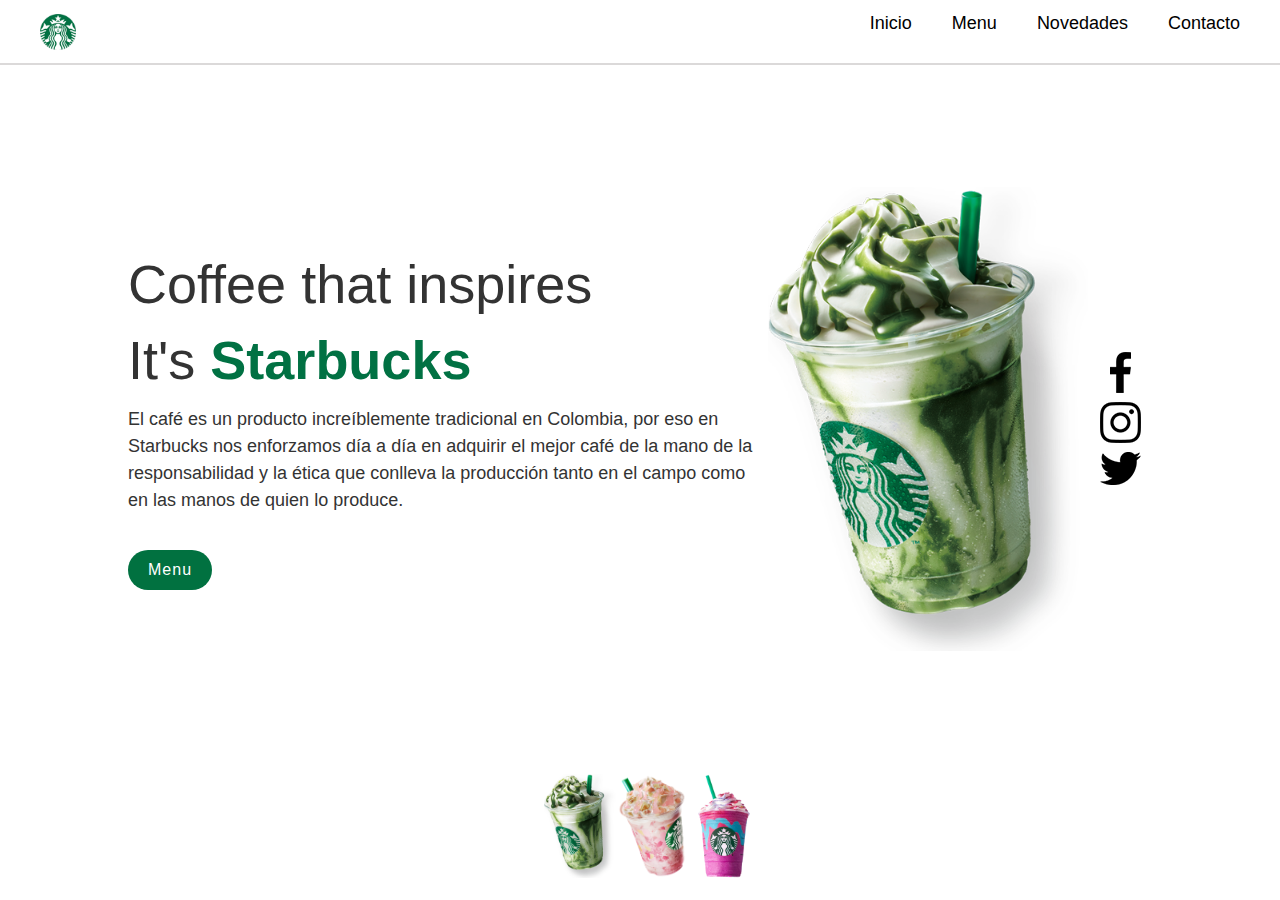
<file: index.html>
<!DOCTYPE html>
<html lang="es">
<head>
    <meta charset="UTF-8">
    <meta name="viewport" content="width=device-width, initial-scale=1.0">
    <link rel="stylesheet" href="CSS/bootstrap/bootstrap.min.css">
    <link rel="stylesheet" href="CSS/normalize.css">
    <script src="JS/bootstrap/bootstrap.bundle.min.js" defer></script>
    <script src="JS/jquery-3.7.0.slim.min.js"></script>
    <script src="JS/navbar.js" defer></script>
    <link rel="stylesheet" href="CSS/style.css">
    <title>Starbucks</title>
    <link rel="icon" type="image" href="./Images/logo.png">
</head>
<body>
    <div class="navigation-header">
        <nav>
            <div class="logo-container">
                <a class="navbar-brand" href="./index.html">
                    <img src="./Images/logo.png" alt="Logo" id="img-nav">
                </a>
            </div>
            <div class="navigation-items" id="navigation-items">
                <a href="./index.html"><p>Inicio</p></a>
                <a href="https://www.starbucks.com.co/menu"><p>Menu</p></a>
                <a href="https://www.starbucks.com.co/seccion/novedades"><p>Novedades</p></a>
                <a href="https://www.starbucks.com.co/stores"><p>Contacto</p></a>
            </div>
            <div class="compress">
                <span id="openHam">&#9776;</span>
                <span id="closeHam">&#x2716;</span>
            </div>
        </nav>
    </div>
    <div class="content">
        <div class="text-box">
            <h2>Coffee that inspires 
                <br> It's 
                <span> Starbucks</span>
            </h2>
            <p>
                El café es un producto increíblemente tradicional en Colombia, por eso en Starbucks nos enforzamos día a día en adquirir el mejor café de la mano de la responsabilidad y la ética que conlleva la producción tanto en el campo como en las manos de quien lo produce.
            </p>
            <a href="https://www.starbucks.com.co/menu">Menu</a>
        </div>
        <div class="img-box">
            <img src="./Images/img1.png" alt="imagen-content" class="starbucks">
        </div>
        <div class="redes">
            <div class="navigation-redes" id="navigation-redes">
                <a href="https://www.facebook.com/Starbucks/"><img src="./Images/facebook.png" alt="facebook" id="img-facebook"></a>
                <a href="https://www.instagram.com/starbucks/"><img src="./Images/instagram.png" alt="instagram" id="img-instagram"></a>
                <a href="https://twitter.com/StarbucksCOL"><img src="./Images/twitter.png" alt="twitter" id="img-twitter"></a>
            </div>
        </div>
    </div>
    <div class="container text-center" id="menuss">
        <div class="row" id="content-select">
            <div class="col" id="select-abajo">
                <a href="./index.html"><img src="./Images/img1.png" alt="d" id="img-abajo"></a>
            </div>
            <div class="col" id="select-abajo">
                <a href="./Pages/Page2.html"><img src="./Images/img2.png" alt="d" id="img-abajo"></a>
            </div>
            <div class="col" id="select-abajo">
                <a href="./Pages/Page3.html"><img src="./Images/img3.png" alt="d" id="img-abajo"></a>
            </div>
        </div>
    </div>
</body>
</html>
</file>
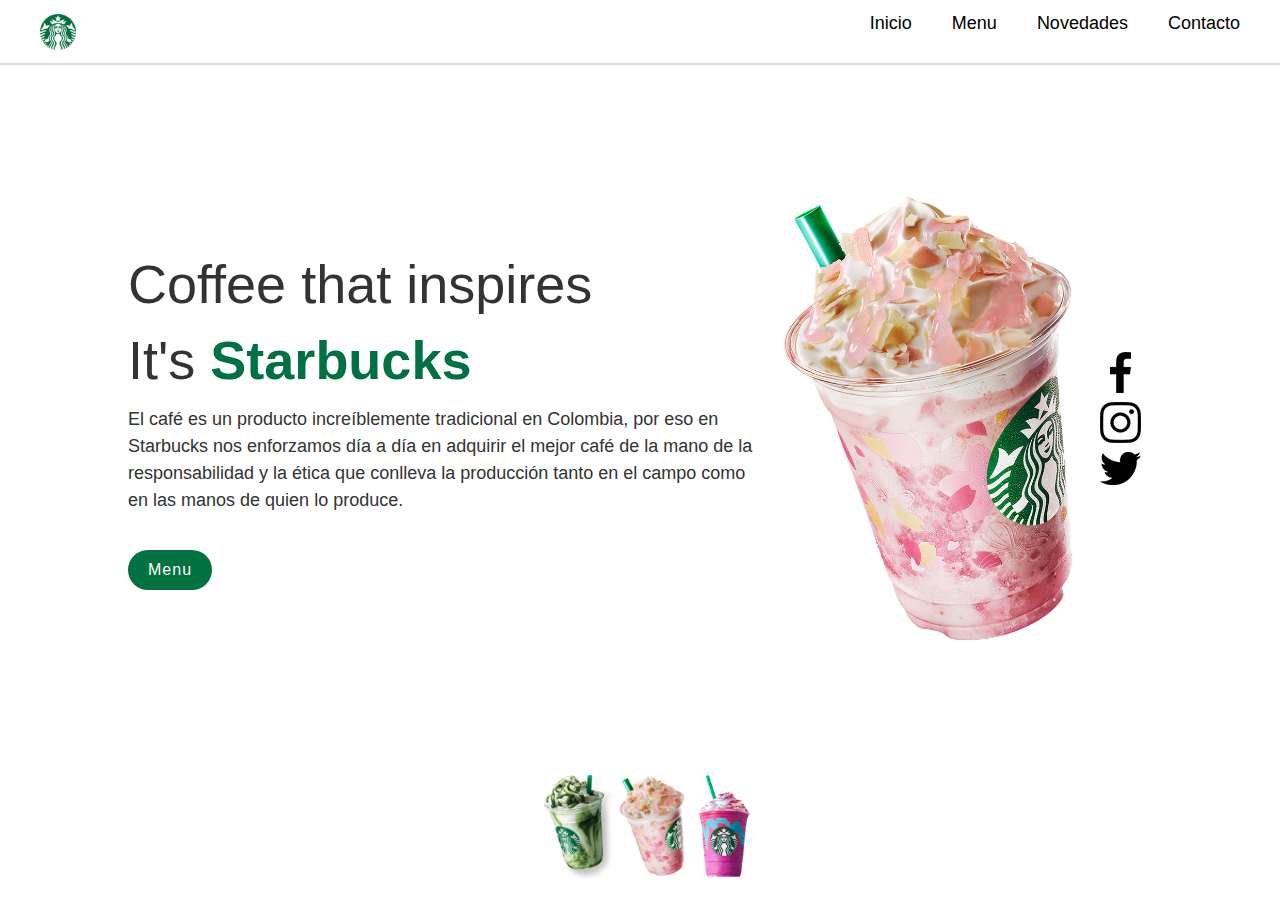
<file: Pages/Page2.html>
<!DOCTYPE html>
<html lang="es">
<head>
    <meta charset="UTF-8">
    <meta name="viewport" content="width=device-width, initial-scale=1.0">
    <link rel="stylesheet" href="../CSS/bootstrap/bootstrap.min.css">
    <link rel="stylesheet" href="../CSS/normalize.css">
    <script src="../JS/bootstrap/bootstrap.bundle.min.js" defer></script>
    <script src="../JS/jquery-3.7.0.slim.min.js"></script>
    <script src="../JS/navbar.js" defer></script>
    <link rel="stylesheet" href="../CSS/style.css">
    <title>Starbucks</title>
    <link rel="icon" type="image" href="../Images/logo.png">
</head>
<body>
    <div class="navigation-header">
        <nav>
            <div class="logo-container">
                <a class="navbar-brand" href="../index.html">
                    <img src="../Images/logo.png" alt="Logo" id="img-nav">
                </a>
            </div>
            <div class="navigation-items" id="navigation-items">
                <a href="../index.html"><p>Inicio</p></a>
                <a href="https://www.starbucks.com.co/menu"><p>Menu</p></a>
                <a href="https://www.starbucks.com.co/seccion/novedades"><p>Novedades</p></a>
                <a href="https://www.starbucks.com.co/stores"><p>Contacto</p></a>
            </div>
            <div class="compress">
                <span id="openHam">&#9776;</span>
                <span id="closeHam">&#x2716;</span>
            </div>
        </nav>
    </div>
    <div class="content">
        <div class="text-box">
            <h2>Coffee that inspires 
                <br> It's 
                <span> Starbucks</span>
            </h2>
            <p>
                El café es un producto increíblemente tradicional en Colombia, por eso en Starbucks nos enforzamos día a día en adquirir el mejor café de la mano de la responsabilidad y la ética que conlleva la producción tanto en el campo como en las manos de quien lo produce.
            </p>
            <a href="https://www.starbucks.com.co/menu">Menu</a>
        </div>
        <div class="img-box">
            <img src="../Images/img2.png" alt="imagen-content" class="starbucks">
        </div>
        <div class="redes">
            <div class="navigation-redes" id="navigation-redes">
                <a href="https://www.facebook.com/Starbucks/"><img src="../Images/facebook.png" alt="facebook" id="img-facebook"></a>
                <a href="https://www.instagram.com/starbucks/"><img src="../Images/instagram.png" alt="instagram" id="img-instagram"></a>
                <a href="https://twitter.com/StarbucksCOL"><img src="../Images/twitter.png" alt="twitter" id="img-twitter"></a>
            </div>
        </div>
    </div>
    <div class="container text-center" id="menuss">
        <div class="row" id="content-select">
            <div class="col" id="select-abajo">
                <a href="../index.html"><img src="../Images/img1.png" alt="d" id="img-abajo"></a>
            </div>
            <div class="col" id="select-abajo">
                <a href="./Page2.html"><img src="../Images/img2.png" alt="d" id="img-abajo"></a>
            </div>
            <div class="col" id="select-abajo">
                <a href="./Page3.html"><img src="../Images/img3.png" alt="d" id="img-abajo"></a>
            </div>
        </div>
    </div>
</body>
</html>
</file>
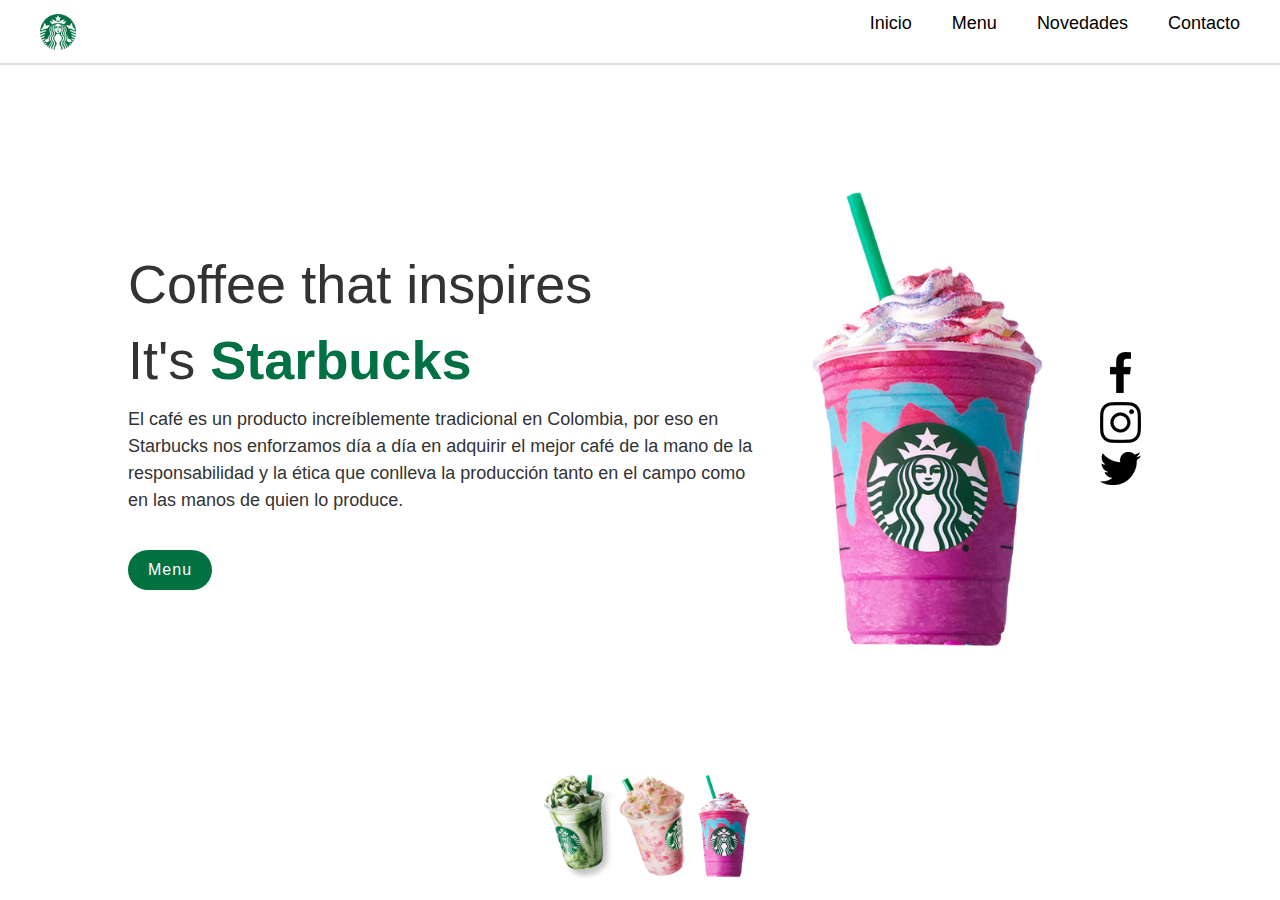
<file: Pages/Page3.html>
<!DOCTYPE html>
<html lang="es">
<head>
    <meta charset="UTF-8">
    <meta name="viewport" content="width=device-width, initial-scale=1.0">
    <link rel="stylesheet" href="../CSS/bootstrap/bootstrap.min.css">
    <link rel="stylesheet" href="../CSS/normalize.css">
    <script src="../JS/bootstrap/bootstrap.bundle.min.js" defer></script>
    <script src="../JS/jquery-3.7.0.slim.min.js"></script>
    <script src="../JS/navbar.js" defer></script>
    <link rel="stylesheet" href="../CSS/style.css">
    <title>Starbucks</title>
    <link rel="icon" type="image" href="../Images/logo.png">
</head>
<body>
    <div class="navigation-header">
        <nav>
            <div class="logo-container">
                <a class="navbar-brand" href="../index.html">
                    <img src="../Images/logo.png" alt="Logo" id="img-nav">
                </a>
            </div>
            <div class="navigation-items" id="navigation-items">
                <a href="../index.html"><p>Inicio</p></a>
                <a href="https://www.starbucks.com.co/menu"><p>Menu</p></a>
                <a href="https://www.starbucks.com.co/seccion/novedades"><p>Novedades</p></a>
                <a href="https://www.starbucks.com.co/stores"><p>Contacto</p></a>
            </div>
            <div class="compress">
                <span id="openHam">&#9776;</span>
                <span id="closeHam">&#x2716;</span>
            </div>
        </nav>
    </div>
    <div class="content">
        <div class="text-box">
            <h2>Coffee that inspires 
                <br> It's 
                <span> Starbucks</span>
            </h2>
            <p>
                El café es un producto increíblemente tradicional en Colombia, por eso en Starbucks nos enforzamos día a día en adquirir el mejor café de la mano de la responsabilidad y la ética que conlleva la producción tanto en el campo como en las manos de quien lo produce.
            </p>
            <a href="https://www.starbucks.com.co/menu">Menu</a>
        </div>
        <div class="img-box">
            <img src="../Images/img3.png" alt="imagen-content" class="starbucks">
        </div>
        <div class="redes">
            <div class="navigation-redes" id="navigation-redes">
                <a href="https://www.facebook.com/Starbucks/"><img src="../Images/facebook.png" alt="facebook" id="img-facebook"></a>
                <a href="https://www.instagram.com/starbucks/"><img src="../Images/instagram.png" alt="instagram" id="img-instagram"></a>
                <a href="https://twitter.com/StarbucksCOL"><img src="../Images/twitter.png" alt="twitter" id="img-twitter"></a>
            </div>
        </div>
    </div>
    <div class="container text-center" id="menuss">
        <div class="row" id="content-select">
            <div class="col" id="select-abajo">
                <a href="../index.html"><img src="../Images/img1.png" alt="d" id="img-abajo"></a>
            </div>
            <div class="col" id="select-abajo">
                <a href="./Page2.html"><img src="../Images/img2.png" alt="d" id="img-abajo"></a>
            </div>
            <div class="col" id="select-abajo">
                <a href="./Page3.html"><img src="../Images/img3.png" alt="d" id="img-abajo"></a>
            </div>
        </div>
    </div>
</body>
</html>
</file>
<file: CSS/style.css>
*{
    margin: 0;
    padding: 0;
    box-sizing: border-box;
}
html, body{
    font-family: 'Poppins', sans-serif;
    height: 100%;
    width: 100%;
}
#img-nav{
    width: 4vh;
}
.navigation-header {
    background-color: white;
    padding: 0 15px;
    height: 7vh;
    display: flex;
    justify-content: center;
    align-items: center;
    box-shadow: 0 2PX rgb(219, 217, 217);
}
nav {
    width: 100%;
    max-width: 1200px;
    display: flex;
    justify-content: space-between;
    align-items: center;
}
.logo-container > a {
    color: black;
    text-decoration: none;
    font-weight: 700;
    font-size: 100%;
}
.navigation-items {
    display: flex;
    gap: 40px;
}
.navigation-items > a {
    color: black;
    text-decoration: none;
    font-weight: 500;
    font-size: 16px;
    transition: .4s ease-in-out;
}
.navigation-items > a:hover {
    color: black;
}
.compress {
    display: none;
    font-size: 20px;
    font-weight: 800;
    color: black;
}
@media screen and (max-width:768px) {
    .compress {
        display: flex;
        cursor: pointer;
    }
    .compress #closeHam {
        display: none;
    }
    .navigation-items {
        display: none;
        flex-direction: column;
        align-items: center;
        position: absolute;
        right: 0;
        top: 58px;
        background-color: rgb(219, 217, 217);
        width: 100%;
        height: calc(100vh - 58px);
        padding-top: 60px;
        gap: 10vh;
    }
    p{
        font-size: 1vh !important;
        font-weight: 500;
    }
    h2, span{
        font-size: 3vh !important;
    }
    .content{
        display: flex;
        flex-direction: column;
        height: 75vh !important;
    }
}
.content{
    width: 100%;
    height: 79vh;
    display: flex;
    justify-content: center;
    align-items: center;

}
.content .text-box {
    position: relative;
    width: 50vw;
}
.content .text-box h2 {
    color: #333;
    line-height: 1.4em;
    font-weight: 500;
}
.content .text-box h2 span {
    color: #017143;
    font-weight: 900;
}
.content .text-box p {
    color: #333;
}
.content .text-box a {
    display: inline-block;
    margin-top: 20px;
    padding: 8px 20px;
    background: #017140;
    color: #fff;
    border-radius: 40px;
    font-weight: 500;
    letter-spacing: 1px;
    text-decoration: none;
}

#img-abajo, #select-abajo{
    width: 8vh;
    padding-bottom: 1vh;
}
.starbucks{
    width: 25vw;
}
#menuss{
    display: flex;
    text-align: center;
    justify-content: center;
}
.redes{
    width: 5vw !important;
}
.navigation-redes{
    display: flex;
    flex-direction: column !important;
    text-align: center;
    gap: 1vh;
}
p{
    font-size: 2vh;
    font-weight: 500;
}
h2, span {
    font-size: 6vh;
}
</file>
